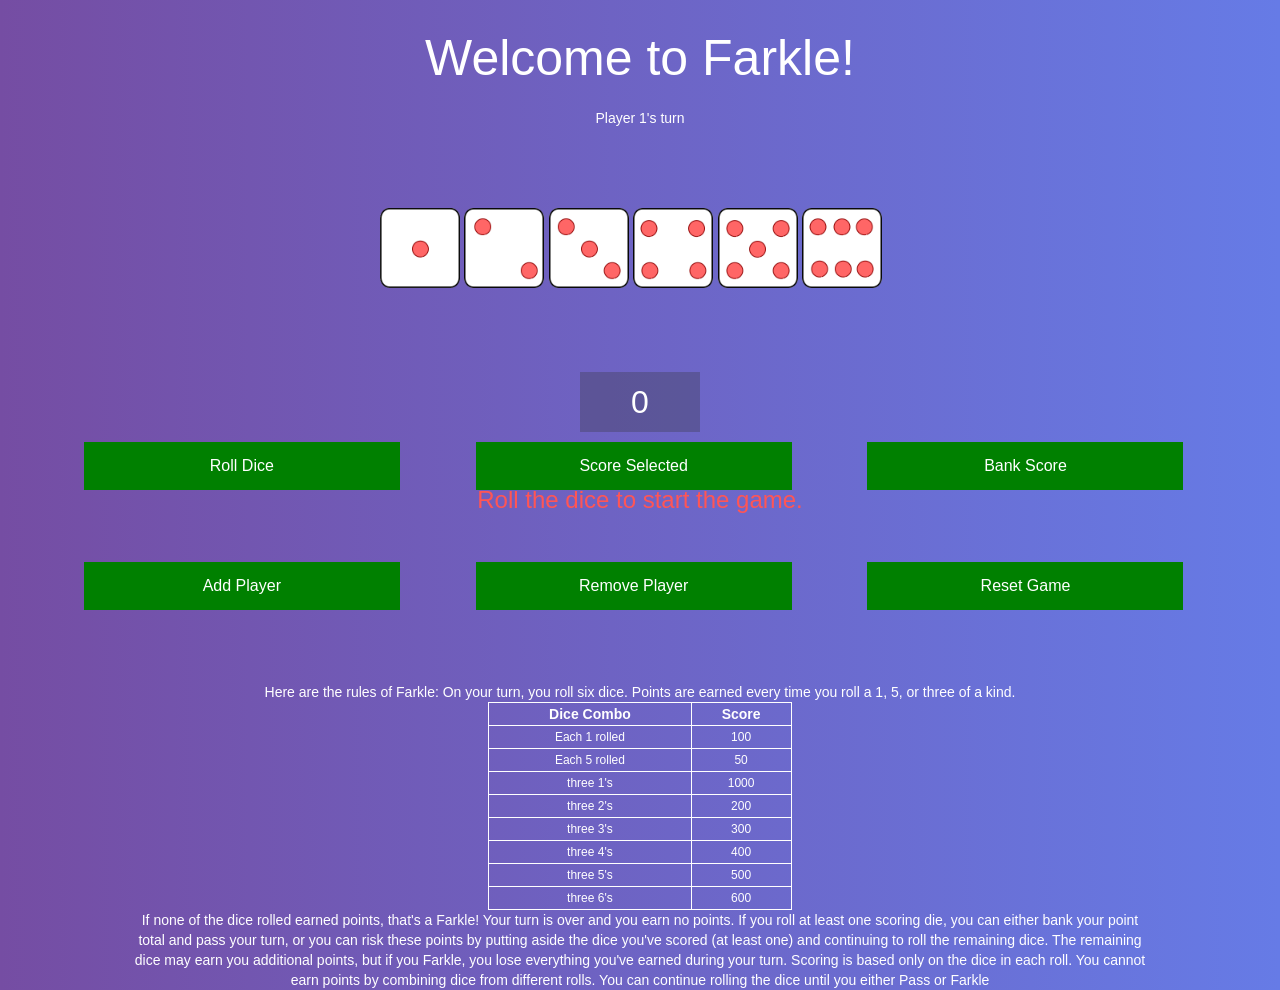
<file: MedTrak-Farkle/index.html>
<!DOCTYPE html>
<html>
<head>
	<link rel="stylesheet" type="text/css" href="farkle.css">
	<script type="text/javascript" src="farkle.js"></script>
	<title>Farkle!</title>
</head>

<body onload="resetGame()">
	<header class="row header">Welcome to Farkle!</header>
	<div id="turn" class="row message">Player 1's turn</div>
	<div class="row">
		<!-- Dice images -->
		<div class="dice"> 
			<img src="images/1.png" id="die1" data-number="0" onclick="diceClick(this)">
			<img src="images/2.png" id="die2" data-number="1" onclick="diceClick(this)">
			<img src="images/3.png" id="die3" data-number="2" onclick="diceClick(this)">
			<img src="images/4.png" id="die4" data-number="3" onclick="diceClick(this)">
			<img src="images/5.png" id="die5" data-number="4" onclick="diceClick(this)">
			<img src="images/6.png" id="die6" data-number="5" onclick="diceClick(this)">
		</div>
	</div>
	<!-- Farkle Alert -->
	<div id="farkle" class="row farkle"></div>
	<!-- Scoring -->
	<div id="score" class="row score"> 0 </div>
	<!-- Button row -->
	<div class="row">
		<button class="button roll column" onclick="rollDice()">Roll Dice</button>
		<button class="button lock column" onClick="scoreSelected()">Score Selected</button>
		<button class="button bank column" onClick="bankScore()">Bank Score</button>
	</div>
	<!-- Message to Players-->
	<div id="message" class="row message">Roll the dice to begin the game.</div>
	<div class="row">
		<button class="button add column" onclick="addPlayer()">Add Player</button>
		<button class="button remove column" onClick="removePlayer()">Remove Player</button>
		<button class="button reset column" onClick="resetGame()">Reset Game</button>
	</div>

	<div id="scoreboard" class="row message"></div>
	
	<div class="row message">
		Here are the rules of Farkle:
		On your turn, you roll six dice. Points are earned every time you roll a 1, 5, or three of a kind. 
		<table>
			<tr>
				<th>Dice Combo</th><th>Score</th>
			</tr>
			<tr>
				<td>Each 1 rolled</td><td>100</td>
			</tr>
			<tr>
				<td>Each 5 rolled</td><td>50</td>
			</tr>
			<tr>
				<td>three 1's</td><td>1000</td>
			</tr>
			<tr>
				<td>three 2's</td><td>200</td>
			</tr>
			<tr>
				<td>three 3's</td><td>300</td>
			</tr>
			<tr>
				<td>three 4's</td><td>400</td>
			</tr>
			<tr>
				<td>three 5's</td><td>500</td>
			</tr>
			<tr>
				<td>three 6's</td><td>600</td>
			</tr>
		</table>
		If none of the dice rolled earned points, that's a Farkle! Your turn is over and you earn no points. 
		If you roll at least one scoring die, you can either bank your point total and pass your turn, 
		or you can risk these points by putting aside the dice you've scored (at least one) and continuing to roll the remaining dice. 
		The remaining dice may earn you additional points, but if you Farkle, you lose everything you've earned during your turn.
		Scoring is based only on the dice in each roll. You cannot earn points by combining dice from different rolls. 
		You can continue rolling the dice until you either Pass or Farkle
	</div>
</body>
</html>
</file>
<file: MedTrak-Farkle/farkle.css>
img {
  width: 80px;
}
body {
  background-color: #fff;
  background-image: linear-gradient(-90deg, #667be6, #754da3);
  font-family: arial;
}
table {
  border: 1px solid #fff;
  border-collapse: collapse;
  width: 30%;
  margin: auto;
}
th {
  border: 1px solid #fff;
  border-collapse: collapse;
}
td {
  border: 1px solid #fff;
  border-collapse: collapse;
  font-size: 12px;
}
.row {
  margin: auto;
  min-height: 20px;
  width: 100%;
}
.header {
  height: 100px;
  max-height: 100%;
  font-size: 50px;
  text-align: center;
  line-height: 100px;
  font-family: arial;
  color: #fff;
}
.dice {
  max-width: 520px;
  margin: 0 auto;
}
.score {
  background-color: rgba(52, 52, 52, 0.3);
  color: #fff;
  height: 60px;
  max-height: 100%;
  font-size: 32px;
  text-align: center;
  line-height: 60px;
  width: 120px;
  margin-top: 10px;
  margin-bottom: 10px;
}
.farkle {
  color: #fff;
  height: 60px;
  max-height: 100%;
  font-size: 32px;
  text-align: center;
  line-height: 60px;
  width: 120px;
  margin-top: 10px;
  margin-bottom: 10px;
}
.button {
  background-color: green;
  color: white;
  padding: 15px 32px;
  text-align: center;
  border: none;
  display: inline-block;
  font-size: 16px;
  margin-left: 10px;
}
.column {
  float: left;
  width: 25%;
  margin-left: 6%;
}
.message {
  width: 80%;
  height: 100px;
  max-height: 100%;
  font-size: 14px;
  text-align: center;
  line-height: 20px;
  font-family: arial;
  color: #fff;
}
#message {
  color: #f55;
  font-size: 24px;
}
.roll {
}
.roll:hover {
}
.bank {
}
.bank:hover {
}
.transparent {
  /*For dice that are selected*/
  opacity: 0.75;
}
</file>
